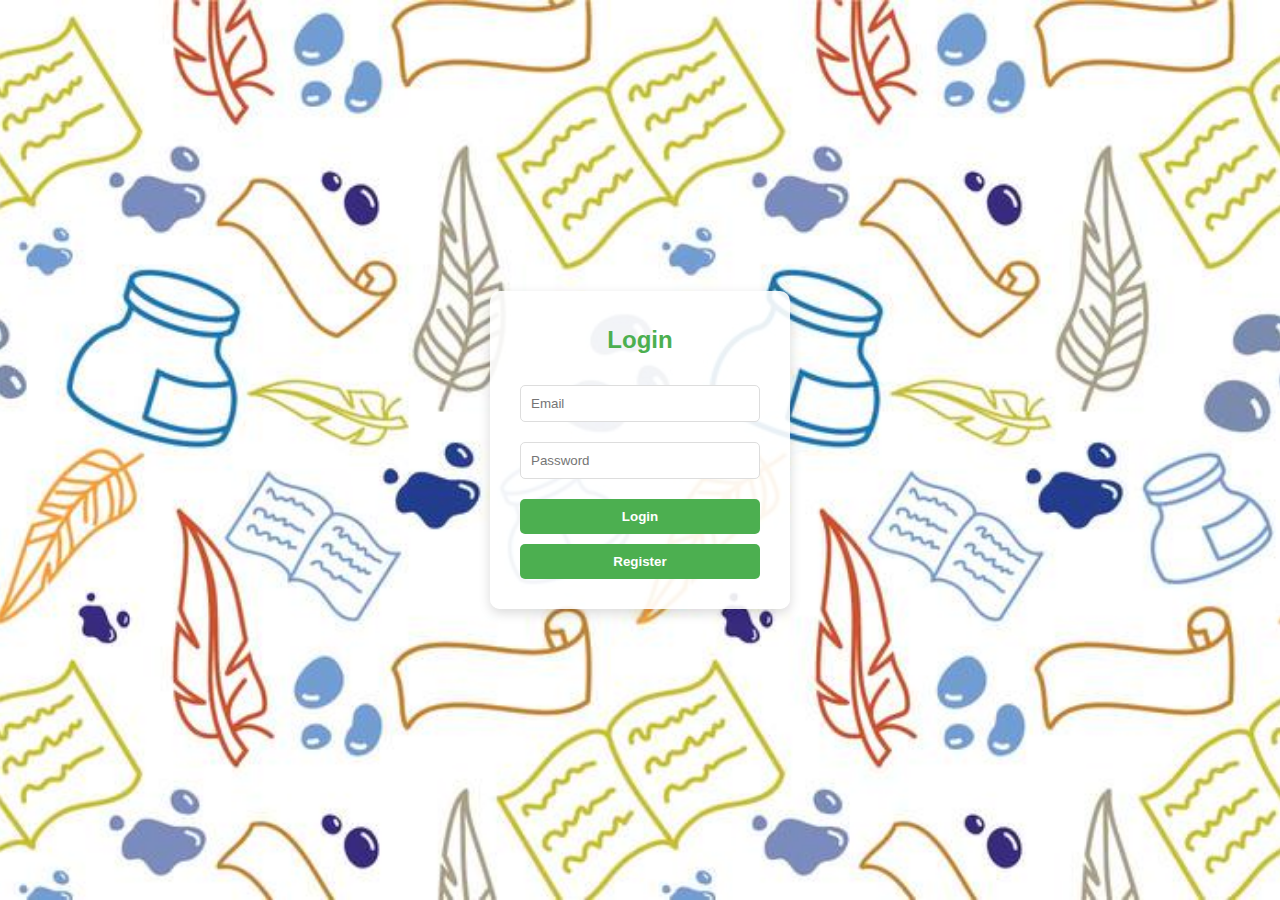
<file: index.html>
<!DOCTYPE html>
<html lang="en">
<head>
  <meta charset="UTF-8" />
  <meta name="viewport" content="width=device-width, initial-scale=1.0"/>
  <title>Login | My Website</title>
  <link rel="stylesheet" href="styles.css">
</head>
<body class="login-page">

  <div class="login-container">
<h2>Login</h2>
    <input type="email" id="logEmail" placeholder="Email">
    <input type="password" id="logPass" placeholder="Password">
    <button id="loginBtn">Login</button>
    <button id="registerBtn">Register</button>
    <p id="logMsg"></p> <!-- message -->
  </div>

  <script type="module">
    import { registerUser, loginUser, checkAuthRedirect } from './scripts.js';
    
    // Redirect if already logged in
   // checkAuthRedirect(false);

    // Button click events
    document.getElementById("registerBtn").addEventListener("click", registerUser);
    document.getElementById("loginBtn").addEventListener("click", loginUser);
  </script>
</body>
</html>
</file>
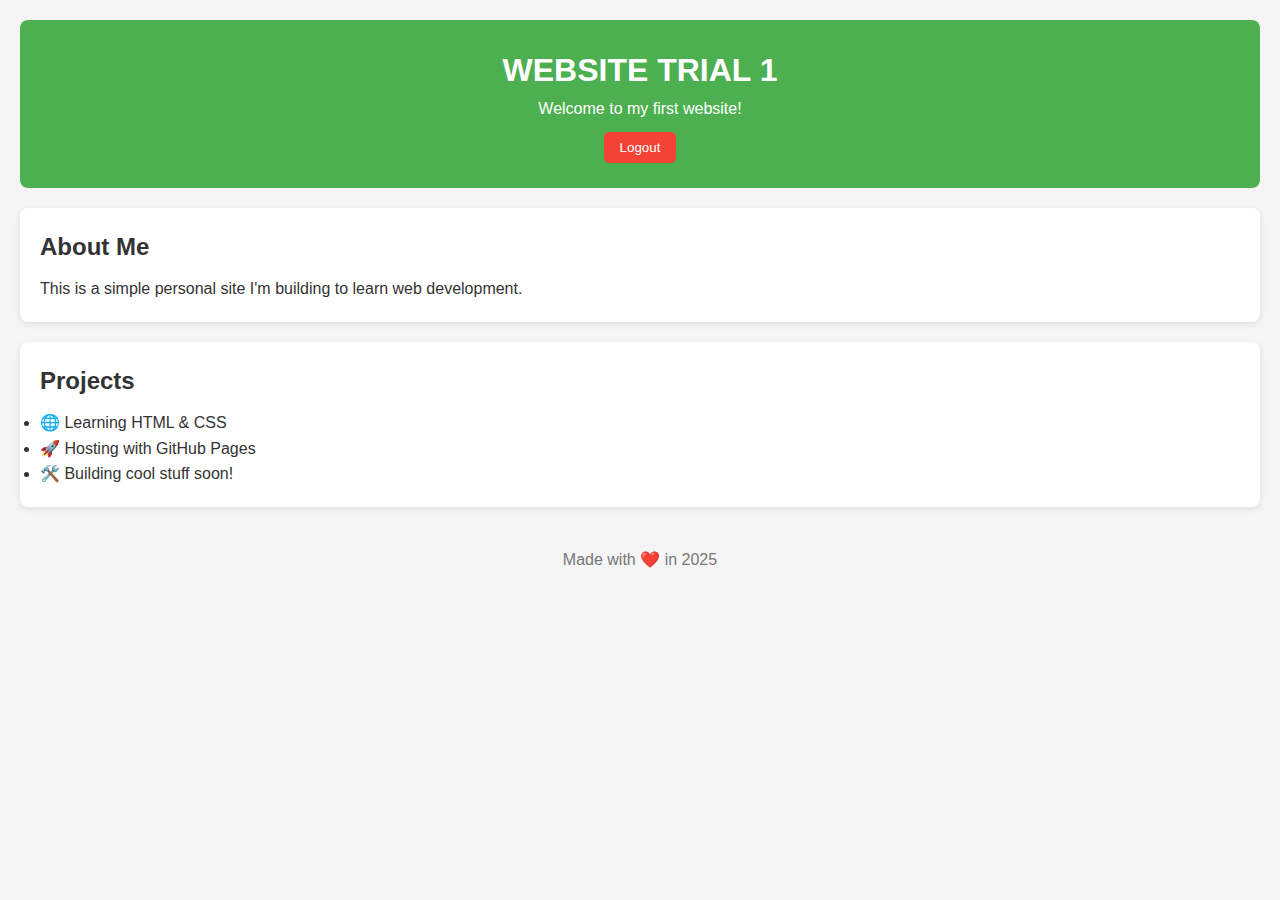
<file: home.html>
<!DOCTYPE html>
<html lang="en">
<head>
  <meta charset="UTF-8" />
  <meta name="viewport" content="width=device-width, initial-scale=1.0"/>
  <title>My First Website</title>
  <link rel="stylesheet" href="styles.css">
</head>
<body class="home-page">
  <header>
    <h1>WEBSITE TRIAL 1</h1>
    <p>Welcome to my first website!</p>
    <button onclick="logoutUser()">Logout</button>
  </header>

  <section>
    <h2>About Me</h2>
    <p>This is a simple personal site I'm building to learn web development.</p>
  </section>

  <section>
    <h2>Projects</h2>
    <ul>
      <li>🌐 Learning HTML & CSS</li>
      <li>🚀 Hosting with GitHub Pages</li>
      <li>🛠️ Building cool stuff soon!</li>
    </ul>
  </section>

  <footer>
    <p>Made with ❤️ in 2025</p>
  </footer>

  <!-- Firebase -->
<script type="module">
  import { auth, checkAuthRedirect, logoutUser } from './scripts.js';

  // Redirect if not logged in
  checkAuthRedirect(true);

  // Make logout button work
  window.logoutUser = logoutUser;
</script>



<!--   // Initialize Firebase
    const app = initializeApp(firebaseConfig);
    const auth = getAuth(app);

    // 🔹 Redirect back if not logged in
    onAuthStateChanged(auth, (user) => {
      if (!user) {
        window.location.href = "index.html"; 
      }
    });

    // 🔹 Logout function
    window.logoutUser = function() {
      signOut(auth).then(() => {
        alert("Logged out!");
        window.location.href = "index.html";
      });
    } -->
  </script>
</body>
</html>
</file>
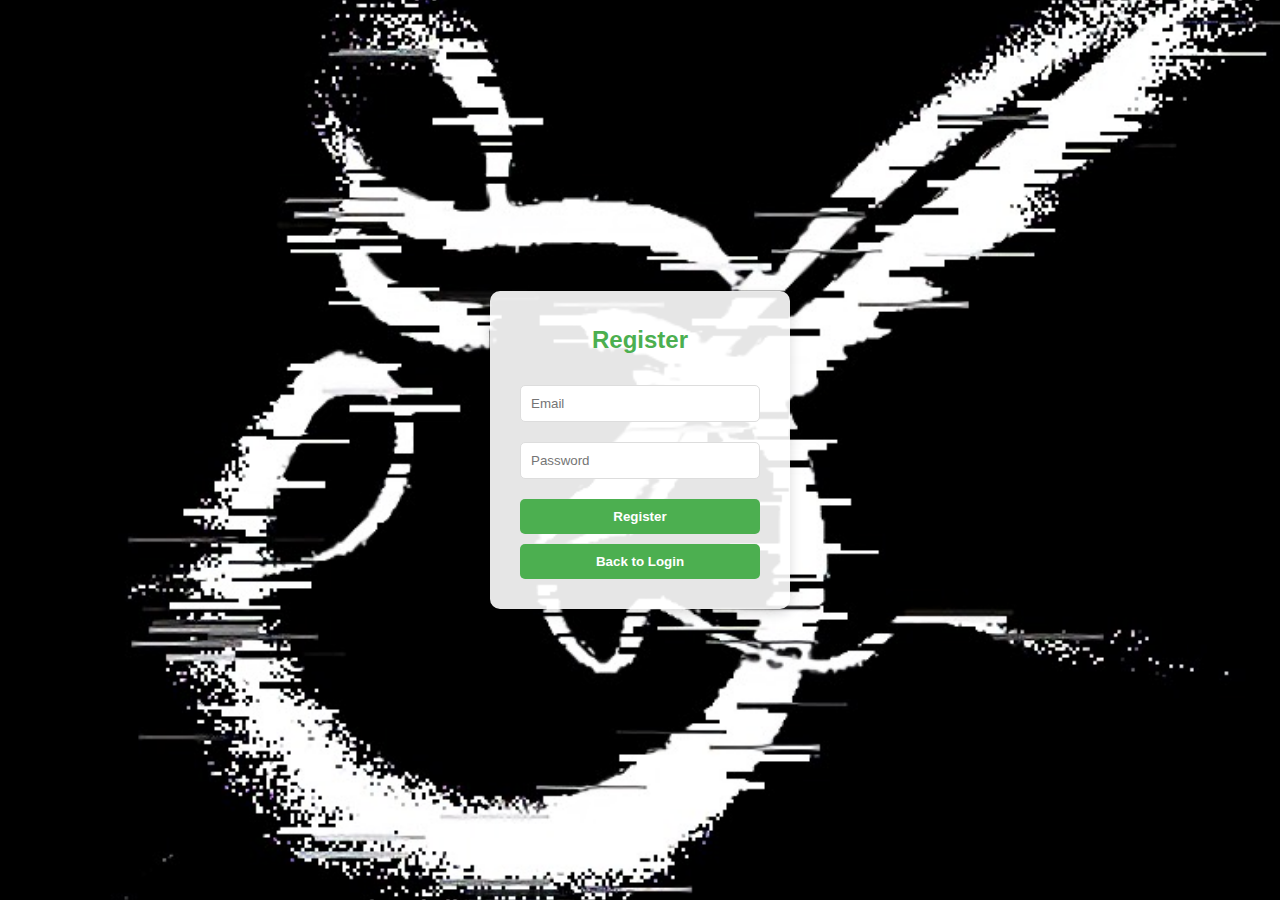
<file: register.html>
<!DOCTYPE html>
<html lang="en">
<head>
  <meta charset="UTF-8" />
  <meta name="viewport" content="width=device-width, initial-scale=1.0"/>
  <title>Register | SoulScript</title>
  <link rel="stylesheet" href="styles.css">
</head>
<body class="register-page">

  <div class="register-container">
    <h2>Register</h2>
    <input type="email" id="regEmail" placeholder="Email">
    <input type="password" id="regPass" placeholder="Password">
    <button id="registerBtn">Register</button>
    <button id="toLoginBtn">Back to Login</button>
    <p id="regMsg"></p>
  </div>

  <script type="module">
    import { registerUser, checkAuthRedirect } from './scripts.js';

    // Redirect if already logged in
    checkAuthRedirect(false);

    // Button click events
    document.getElementById("registerBtn").addEventListener("click", registerUser);
    document.getElementById("toLoginBtn").addEventListener("click", () => {
    window.location.href = "index.html";
  });
  </script>
</body>
</html>
</file>
<file: styles.css>
/* --- General Styles --- */
* {
  margin: 0;
  padding: 0;
  box-sizing: border-box;
}

body {
  font-family: Arial, 'Segoe UI', sans-serif;
  line-height: 1.6;
  color: #333;
}

/* --- Register Page Styles --- */
body.register-page {
  background-image: url("images/logo3.jpg"); /* point to actual file */
  background-size: cover;
  background-position: center;
  background-repeat: no-repeat;
  display: flex;
  justify-content: center;
  align-items: center;
  height: 100vh;
}

body.register-page .register-container {
  background-color: rgba(255, 255, 255, 0.9); /* slightly transparent */
  padding: 30px;
  border-radius: 10px;
  width: 300px;
  text-align: center;
  box-shadow: 0 4px 12px rgba(0,0,0,0.15);
}

body.register-page h2 {
  margin-bottom: 15px;
  color: #4caf50;
}

body.register-page input {
  width: 100%;
  padding: 10px;
  margin: 10px 0;
  border: 1px solid #ddd;
  border-radius: 5px;
}

body.register-page button {
  width: 100%;
  padding: 10px;
  margin-top: 10px;
  background-color: #4caf50;
  color: white;
  border: none;
  border-radius: 5px;
  cursor: pointer;
  font-weight: bold;
}

body.register-page button:hover {
  background-color: #45a049;
}

/* --- Login Page Styles --- */
body.login-page {
  background-image: url("images/background.jpg"); /* same background */
  background-size: cover;
  background-position: center;
  background-repeat: no-repeat;
  display: flex;
  justify-content: center;
  align-items: center;
  height: 100vh;
  /* display: flex;
  justify-content: center;
  align-items: center;
  height: 100vh;
  background-color: #f0f4f8; */
}

body.login-page .login-container {
  background-color: rgba(255, 255, 255, 0.9); /* slightly transparent */
  padding: 30px;
  border-radius: 10px;
  width: 300px;
  text-align: center;
  box-shadow: 0 4px 12px rgba(0,0,0,0.15);
}

body.login-page h2 {
  margin-bottom: 15px;
  color: #4caf50;
}

body.login-page input {
  width: 100%;
  padding: 10px;
  margin: 10px 0;
  border: 1px solid #ddd;
  border-radius: 5px;
}

body.login-page button {
  width: 100%;
  padding: 10px;
  margin-top: 10px;
  background-color: #4caf50;
  color: white;
  border: none;
  border-radius: 5px;
  cursor: pointer;
  font-weight: bold;
}

body.login-page button:hover {
  background-color: #45a049;
}

/* --- Home Page Styles --- */
body.home-page {
  background-color: #f5f5f5;
  padding: 20px;
}

body.home-page header {
  background-color: #4caf50;
  color: white;
  text-align: center;
  padding: 25px;
  border-radius: 8px;
  margin-bottom: 20px;
}

body.home-page header button {
  padding: 8px 16px;
  margin-top: 10px;
  background-color: #f44336;
  border: none;
  border-radius: 5px;
  color: white;
  cursor: pointer;
}

body.home-page header button:hover {
  background-color: #d32f2f;
}

body.home-page section {
  background-color: white;
  padding: 20px;
  margin: 20px 0;
  border-radius: 8px;
  box-shadow: 0 2px 6px rgba(0,0,0,0.1);
}

body.home-page section h2 {
  margin-bottom: 10px;
  color: #333;
}

body.home-page footer {
  text-align: center;
  margin-top: 40px;
  color: #777;
}

/* --- Responsive Design --- */
@media (max-width: 768px) {
  body.login-page .login-container {
    width: 90%;
  }

  body.home-page section {
    margin: 10px 0;
  }
}
</file>
